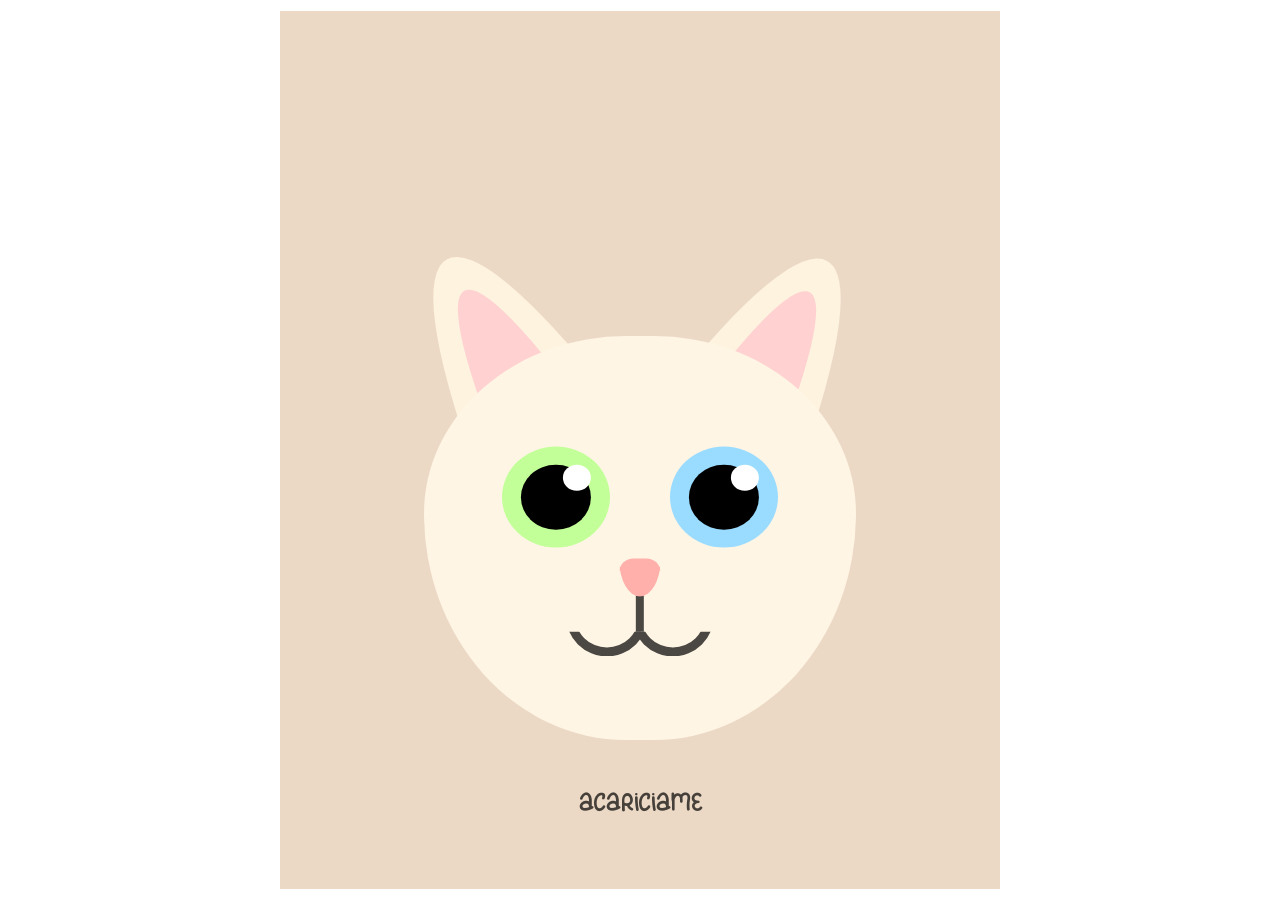
<file: index.html>
<!DOCTYPE html>
<html lang="en">
<head>
    <meta charset="UTF-8">
    <meta http-equiv="X-UA-Compatible" content="IE=edge">
    <meta name="viewport" content="width=device-width, initial-scale=1.0">
    <link rel="stylesheet" href="style.css">
    <title>Gato v2.0</title>
</head>
<body>
    <div class="container">
        <div class="detail detail-1">Z</div>
        <div class="detail detail-2">Z</div>
        <div class="detail detail-3">Z</div>
        <div class="detail detail-4">Z</div>
        <div class="detail detail-5">Z</div>
        <div class="text">
            <p>RRRRRRRRR</p>
        </div>
        <div class="ears ear-l"></div>
        <div class="ears ear-r"></div>
        <div class="head">
            <div class="eyes">
                <div class="eye eye-l">
                    <div class="pupil"></div>
                </div>
                <div class="eye eye-r">
                    <div class="pupil"></div>
                </div>
                <div class="shut shut-l"></div>
                <div class="shut-up shut-up-l"></div>
                <div class="shut shut-r"></div>
                <div class="shut-up shut-up-r"></div>
            </div>
            <div class="blush blush-l"></div>
            <div class="blush blush-r"></div>
            <div class="mouth">
                <div class="tongue"></div>
                <div class="mouth-mid"></div>
                <div class="nose-top"></div>
                <div class="nose-bot"></div>
                <div class="lips lip-l"></div>
                <div class="lips lip-r"></div>
            </div>
        </div>
        <div class="acariciame">
            <p>ACARICIAME</p>
        </div>
    </div>
</body>
</html>
</file>
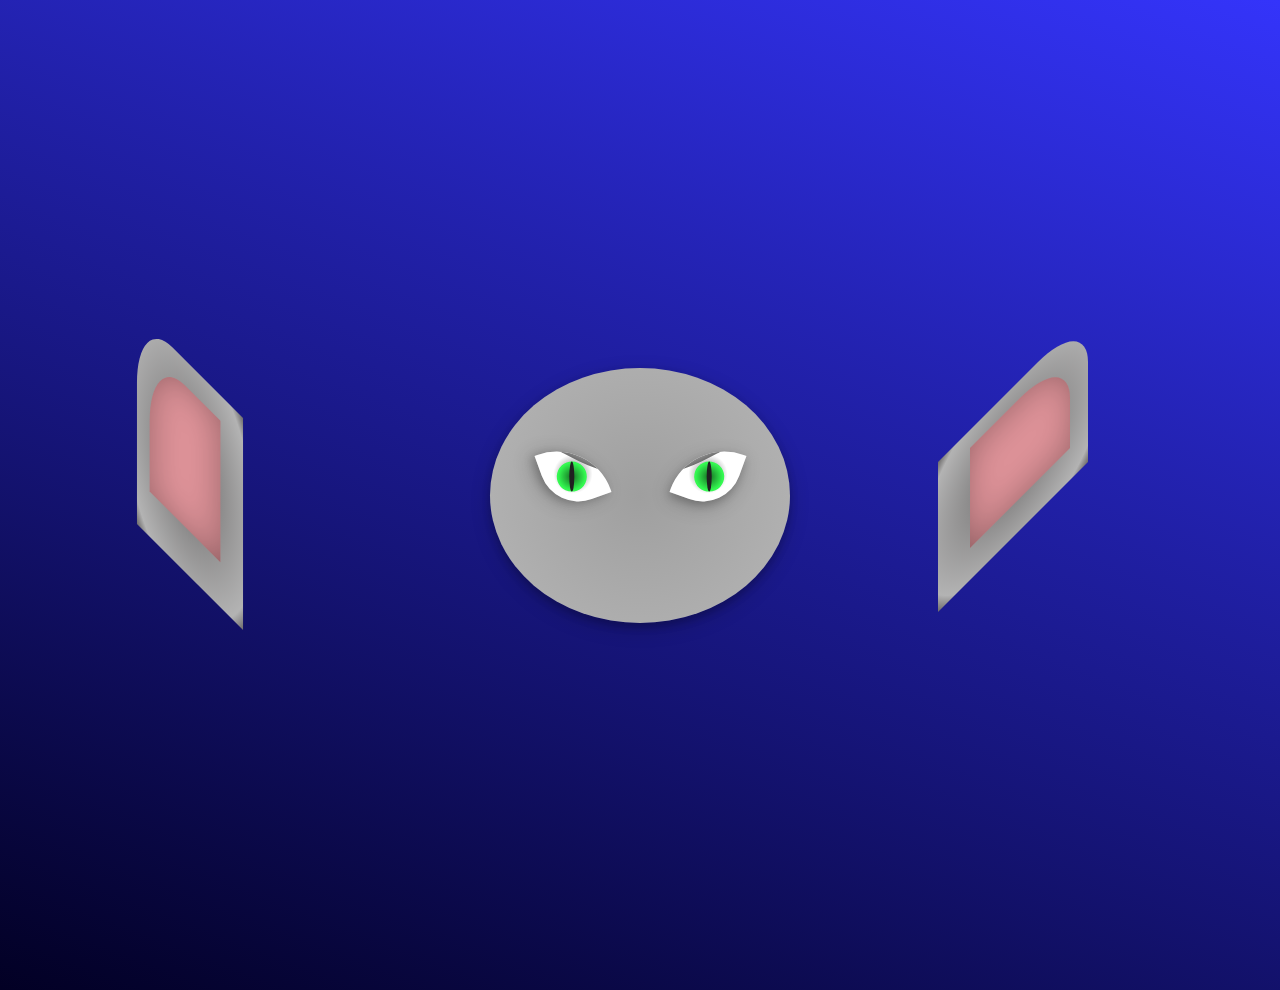
<file: cat-v1.0/index.html>
<!DOCTYPE html>
<html lang="en">
<head>
  <meta charset="UTF-8">
  <meta http-equiv="X-UA-Compatible" content="IE=edge">
  <meta name="viewport" content="width=device-width, initial-scale=1.0">
  <link rel="stylesheet" href="style.css">
  <link rel="stylesheet" href="eye.css">
  <link rel="stylesheet" href="ears.css">

  <title>Cat Css</title>
</head>
<body>
  
  
  <div class="ear-l">
    <div class="ear-in-l"></div>
  </div>
  <div class="ear-r">
    <div class="ear-in-r"></div>
  </div>
  <div class="head">
    

    <div class="container">
      <div class="eye-l">
        <div class="ceye-l">
          <span></span>
        </div>
        <div class="ball-l">
          <div class="sball-l"></div>
        </div>
      </div>
      <div class="eye-r">
        <div class="ceye-r">
          <span></span>
        </div>
        <div class="ball-r">
          <div class="sball-r"></div>
        </div>
      </div>
    </div>
  </div>
  
  <!-- <div class="ear">
    <div class="ear-in"></div>
  </div> -->
  </div>
</body>
</html>
</file>
<file: style.css>
@font-face {
    font-family: meow;
    src: url(fonts/Meowcat.ttf);
}

body{
    margin: 0; padding: 0;
    position: relative;
    min-height: 100vh;
}
:root{
    --container-hue: 30;
    --head__bg: #fff;
    --size: 80;
    --unit: calc((var(--size) / 820 ) * 1vmin);
    --skin:#fff5e4;
    --skindark:#ddd3c0;
    --nose: #FFE3E1;
    --ear: #FFD1D1;
    --blush: #FF9494;
    --blueeye: #9ADCFF;
    --greeneye: #C3FF99;
}

.detail{
    position: absolute;
    font-family: meow;
    font-size: 150%;
    opacity: 0;
    transition: .35s;
}
.detail-1{
    top: 30%;
    left: 10%;
    transform: rotate(-20deg);
    font-size: 190%;
    animation: detail1 5s infinite;
}
.detail-2{
    top: 20%;
    right: 10%;
    font-size: 200%;
    transform: rotate(30deg);
    animation: detail2 4s infinite;
}
.detail-3{
    top: 40%;
    right: 8%;
    font-size: 140%;
    transform: rotate(-20deg);
    animation: detail3 7s infinite;
}
.detail-4{
    top: 27%;
    left: 50%;
    transform: rotate(20deg);
    font-size: 190%;
    animation: detail4 5s infinite;
}
.detail-5{
    top: 45%;
    left: 8%;
    transform: rotate(10deg);
    animation: detail5 9s infinite;
}

@keyframes detail1 {
    0% { transform: rotate(-20deg) scale(1); }
    50% { transform: rotate(-20deg) scale(1.2); }
    0% { transform: rotate(-20deg) scale(1); }
  }
  @keyframes detail2 {
    0% { transform: rotate(30deg) scale(1); }
    50% { transform: rotate(30deg) scale(1.2); }
    0% { transform: rotate(30deg) scale(1); }
  }
  @keyframes detail3{
    0% { transform: rotate(-20deg) scale(1); }
    50% { transform: rotate(-20deg) scale(1.2); }
    0% { transform: rotate(-20deg) scale(1); }
  }
  @keyframes detail4 {
    0% { transform: rotate(20deg) scale(1); }
    50% { transform: rotate(20deg) scale(1.2); }
    0% { transform: rotate(20deg) scale(1); }
  }
  @keyframes detail5 {
    0% { transform: rotate(10deg) scale(1); }
    50% { transform: rotate(10deg) scale(1.2); }
    0% { transform: rotate(10deg) scale(1); }
  }


.text {
    position: absolute;
    background: #fff;
    top: 13%;
    left: 10%;
    padding: 0 5%;
    border-radius: 10% 10% 10% 10% / 30% 30% 30% 30%;
    font-size: 275%;
    font-family: meow;
    letter-spacing: 100%;
    z-index: 5;
    animation: text 3s infinite;
    transition: opacity 300ms ease-in-out;
    opacity: 0;
    box-shadow: 0px 0px 5px 0px var(--black);
}
.text p {
    padding: 0;
    margin: 0;
}

@keyframes text {
    0% { transform: scale(1); }
    50% { transform: scale(1.1); }
    0% { transform: scale(1); }
  }

.acariciame{
    height: 10%;
    position: absolute;
    bottom: 2%;
    left: 50%;
    transform: translate(-50%,0);
    font-family: meow;
    color: #000;
    opacity: .7;
}   
.acariciame p{
    padding: 0;
    margin: 0;
    font-size: 200%;
}

.container{
    position: fixed;
    top: 50%;
    left: 50%;
    transform: translate(-50%, -50%);
    width: calc(820 * var(--unit));
    height: calc(1000 * var(--unit));
    background: hsla(var(--container-hue), 50%, 70%, 0.5);
}

.ears{
    width: 20%;
    height: 80%;
    position: absolute;
    border: 4vmin solid #fdf3df;
    border-radius: 70% 70% 0% 0% / 120% 120% 0% 0%;
    background: var(--ear);
    clip-path: inset(0 0 80% 0);
    top: 0;
    left: 0;
}
.ear-l{
    transform: rotate(29deg) translate(147%, 7%);
}
.ear-r{
    transform: rotate(-29deg) translate(55%, 38%);
}
.head{
    width: 60%;
    height: 46%;
    top: 60%;
    left:50%;
    position: absolute;
    transform: translate(-50%,-50%);
    background: var(--skin);
    border-radius: 50% 50% 50% 50% / 47% 47% 60% 60%;
}

.eyes{
    position: absolute;
    width: 100%;
    height: 25%;
    top: 40%;
    left: 50%;
    transform: translate(-50%,-50%);
}

.eye{
    width: 25%;
    height: 100%;
    /* background-color: #000; */
    position: absolute;
    border-radius: 50%;
}
.eye-r{
    background: var(--blueeye);
    right: 18%;
}
.eye-l{
    background: var(--greeneye);
    left: 18%;
}
.pupil{
    width: 65%;
    height: 65%;
    position: absolute;
    top: 50%;
    left: 50%;
    transform: translate(-50%,-50%);
    background: #000;
    border-radius: 50%;
    animation: pupil 6s infinite;
}
@keyframes pupil {
    0% { transform: translate(-50%,-50%); }
    20% { transform: translate(-68%,-50%); }
    40% { transform: translate(-50%,-68%); }
    60% { transform: translate(-32%,-50%); }
    80% { transform: translate(-50%,-32%); }
  }
.pupil::after{
    content: '';
    position: absolute;
    width: 40%;
    height: 40%;
    right: 0;
    background-color: #fff;
    border-radius: 50%;
    z-index: 999;
}

.shut{
    position: absolute;
    width: 25%;
    height: 100%;
    background-color: var(--skin);
    border: .5vmin solid rgba(0, 0, 0, 0.151);
    position: absolute;
    border-radius: 50%;
    clip-path: inset(0% 0 100% 0);
    transition: .35s;
}
.shut-l{
    left: 17%;
}
.shut-r{
    right: 17%;
}

.shut-up{
    position: absolute;
    width: 26%;
    height: 101%;
    background-color: var(--skin);
    border: .5vmin solid var(--skin);
    position: absolute;
    border-radius: 50%;
    clip-path: inset(0% 0 100% 0);
    transition: .35s;
}
.shut-up-l{
    left: 16.5%;
}
.shut-up-r{
    right: 16.5%;
}



.blush{
    width: 15%;
    height: 10%;
    opacity: .0;
    position: absolute;
    top: 56%;
    background: var(--blush);
    border-radius: 50% 30% 40% 30% / 50% 50% 40% 30%;
    transition: ease-in-out .35s;
}
.blush-r{
    right: 18%;
}
.blush-l{
    left: 20%;
}

.mouth{
    position: absolute;
    width: 38%;
    height: 32%;
    /* background-color: grey;*/
    opacity: 0.7; 
    top: 71%;
    left: 50%;
    transform: translate(-50%,-50%);
}
.nose-top{
    position: absolute;
    width: 25%;
    height: 30%;
    background: var(--blush);
    left: 50%;
    transform: translate(-50%,0);
    border-radius: 82% 82% 120% 120% / 82% 82% 120% 120%;
    clip-path: inset(0 0 67% 0);
}
.nose-bot{
    position: absolute;
    width: 25%;
    height: 30%;
    background: var(--blush);
    left: 50%;
    transform: translate(-50%,0);
    clip-path: inset(23% 0% 0% 0%);
    border-radius: 0% 0% 120% 120% / 0% 0% 220% 220%;
}
.mouth-mid{
    position: absolute;
    width: 5%;
    height: 40%;
    background-color: #000;
    left: 50%;
    top: 20%;
    transform: translate(-50%,0);
}

.lips{
    position: absolute;
    width: 39%;
    height: 49%;
    border-radius: 50%;
    top: 13%;
    border: 1vmin solid #000;
    background: var(--skin);
}
.lip-r{
    right: 5%;
    clip-path: inset(70% 0% 0% 0%);
}
.lip-l{
    clip-path: inset(70% 0% 0% 0%);
    left: 5%;
}
.tongue{
    position: absolute;
    width: 25%;
    height: 0%;
    background: var(--blush);
    opacity: 1;
    border-radius: 0% 0% 120% 120% / 0% 0% 220% 220%;
    left: 50%;
    top: 63%;
    transform: translate(-50%,0);
    transition: .35s;
}

.container:active .tongue{
    height: 30%;
}

.container:active .blush{
    opacity: 0.3;
}

.container:active .shut{
    clip-path: inset(0% 0 0% 0);

}

.container:active .shut-up{
    clip-path: inset(0% 0 40% 0);

}

.container:active .text {
    opacity: 1;
}
.container:active .detail{
    opacity: 1;
}
</file>
<file: cat-v1.0/style.css>
*{
  margin: 0;
  padding: 0;
  box-sizing: border-box;
}
:root{
  --backgrounnd: #9E54FF;
  --skin: #b3b3b3;
  --white: #FFFEFA;
  --black: #000000;
  --grey: #BABABA;
  --rose: #FF9AC9;
}


body{
  height: 100%;
  min-height: 990px;
  background: rgb(2,0,36);
  background: linear-gradient(21deg, rgba(2,0,36,1) 0%, rgba(52,52,250,1) 100%);
  display: flex;
  align-items: center;
  justify-content: center;
}

.head{
  width: 300px;
  height: 255px;
  background: rgb(159,159,159);
background: radial-gradient(circle, rgba(159,159,159,1) 0%, rgba(179,179,179,1) 89%, rgba(108,106,106,1) 100%);
  border-radius: 50%;
  position: relative;
  display: flex;
  justify-content: center;
  box-shadow: 0 4px 8px 0 rgba(0, 0, 0, 0.2), 0 6px 20px 0 rgba(0, 0, 0, 0.19);
}

.head:hover .ceye-l span{
  height: 100%;
}
.head:hover .ceye-r span{
  height: 100%;
}
</file>
<file: cat-v1.0/eye.css>
.container{
    width: 65%;
    height: 60px;
    top: 30%;
    position: relative;
    display: flex;
    justify-content: space-between;
}


/* RIGHT EYE */

.eye-r{
    width: 60px;
    height: 60px;
    background: rgb(108,108,108);
background: radial-gradient(circle, rgba(108,108,108,1) 0%, rgba(255,255,255,1) 46%);
    border-radius: 95% 0 65% 0;
    transform: rotate(20deg);
    overflow: hidden;
    /* border: 1px solid #262626; */
    /* border-top: 2px solid #262626; */
    /* border-bottom: 1px solid #262626; */
    box-shadow: 0 4px 8px 0 rgba(0, 0, 0, 0.2), 0 6px 20px 0 rgba(0, 0, 0, 0.19)
}

.ball-r{
    width: 30px;
    height: 30px;
    background: rgb(22,112,35);
background: radial-gradient(circle, rgba(22,112,35,1) 0%, rgba(52,250,81,1) 65%);
    position: absolute;
    top: 54%;
    left: 54%;
    transform: translate(-50%, -50%);
    border-radius: 50%;
}

.sball-r{
    width: 5px;
    height: 30px;
    background-color: rgb(32, 32, 32);
    position: absolute;
    top: 50%;
    left: 50%;
    transform: translate(-50%, -50%) rotate(340deg);
    border-radius: 50%;
}

.ceye-r{
    width: 85px;
    height: 60px;
    position: absolute;
    top: 53%;
    left: 53%;
    transform: translate(-50%, -50%) rotate(-45deg);
    z-index: 999;
}
.ceye-r span{
    width: 100%;
    height: 22%;
    display: block;
    background: rgb(108,108,108);
background: linear-gradient(0deg, rgba(108,108,108,1) 0%, rgba(186,186,186,1) 91%);
    border-radius: 0 0 70% 70%;
    transition: .35s;
}

/* .eye-r:hover > .ceye-r span{
    height: 100%;
} */

/* LEFT EYE */

.eye-l{
    width: 60px;
    height: 60px;
    background: rgb(108,108,108);
    background: radial-gradient(circle, rgba(108,108,108,1) 0%, rgba(255,255,255,1) 46%);
    border-radius: 95% 0 65% 0;
    transform: rotate(70deg);
    overflow: hidden;
    box-shadow: 0 4px 8px 0 rgba(0, 0, 0, 0.2), 0 6px 20px 0 rgba(0, 0, 0, 0.19)
}

.ball-l{
    width: 30px;
    height: 30px;
    background: rgb(22,112,35);
    background: radial-gradient(circle, rgba(22,112,35,1) 0%, rgba(52,250,81,1) 65%);
    position: absolute;
    top: 54%;
    left: 54%;
    transform: translate(-50%, -50%);
    border-radius: 50%;
}

.sball-l{
    width: 5px;
    height: 30px;
    background-color: rgb(32, 32, 32);
    position: absolute;
    top: 50%;
    left: 50%;
    transform: translate(-50%, -50%) rotate(290deg);
    border-radius: 50%;
}

.ceye-l{
    width: 85px;
    height: 60px;
    position: absolute;
    top: 53%;
    left: 53%;
    transform: translate(-50%, -50%) rotate(-45deg);
    z-index: 999;
}
.ceye-l span{
    width: 100%;
    height: 22%;
    display: block;
    background: rgb(108,108,108);
background: linear-gradient(0deg, rgba(108,108,108,1) 0%, rgba(186,186,186,1) 91%);
    border-radius: 0 0 60% 60%;
    transition: .35s;
}

/* .container:hover > .ceye-l span, .ceye-r span {
    height: 100%;
} */
</file>
<file: cat-v1.0/ears.css>
.ear-l{
    width: 150px;
    height: 150px;
    transform: rotate(45deg) skew(45deg);
    border-top-left-radius: 50px;
    top: 44%;
    left: 9%;
    position: absolute;
    background: rgb(108,106,106);
background: radial-gradient(circle, rgba(108,106,106,1) 0%, rgba(179,179,179,1) 89%, rgba(108,106,106,1) 100%);
}
.ear-in-l{
    width: 100px;
    height: 100px;
    border-top-left-radius: 50px;
    top: 12%;
    left: 12%;
    background-color: rgb(223, 147, 153);
    box-shadow: 0px 0px 35px -12px rgba(0,0,0,0.53) inset;
-webkit-box-shadow: 0px 0px 35px -12px rgba(0,0,0,0.53) inset;
-moz-box-shadow: 0px 0px 35px -12px rgba(0,0,0,0.53) inset;
    position: absolute;
}

.ear-r{
    width: 150px;
    height: 150px;
    transform: rotate(90deg) skew(45deg);
    border-top-left-radius: 50px;
    top: 43%;
    right: 15%;
    position: absolute;
    background: rgb(108,106,106);
background: radial-gradient(circle, rgba(108,106,106,1) 0%, rgba(179,179,179,1) 89%, rgba(108,106,106,1) 100%);
}
.ear-in-r{
    width: 100px;
    height: 100px;
    border-top-left-radius: 50px;
    top: 12%;
    left: 12%;
    background-color: rgb(223, 147, 153);
    box-shadow: 0px 0px 35px -12px rgba(0,0,0,0.53) inset;
    -webkit-box-shadow: 0px 0px 35px -12px rgba(0,0,0,0.53) inset;
    -moz-box-shadow: 0px 0px 35px -12px rgba(0,0,0,0.53) inset;
    position: absolute;
}
</file>
